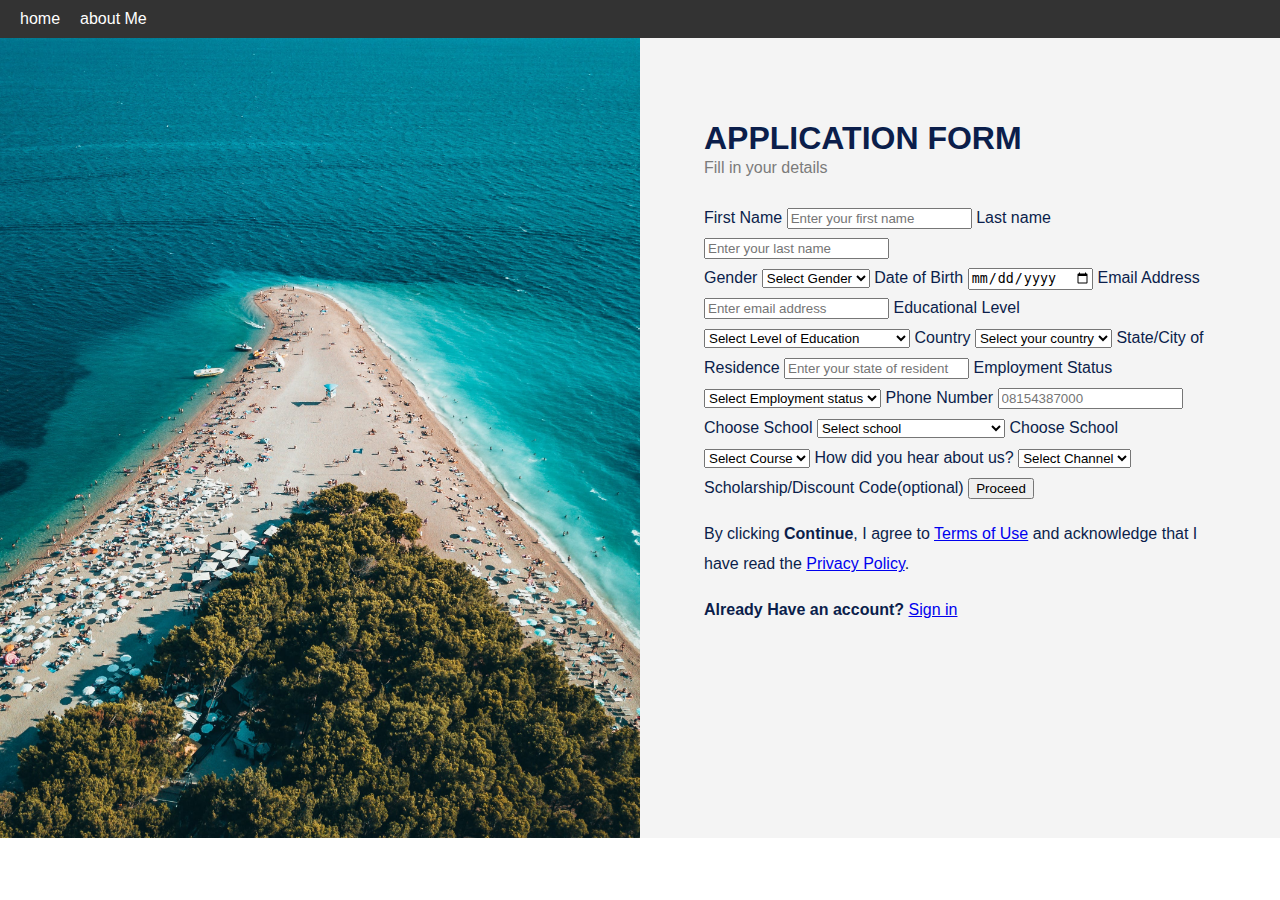
<file: index.html>
<!DOCTYPE html>
<html lang="en">
  <head>
    <meta charset="UTF-8" />
    <meta name="viewport" content="width=device-width, initial-scale=1.0" />
    <title>
      Unlock your potential with Altschool Africa sign up now
      portal.altschoolafrica.com
    </title>
    <link href="./asset/styles/stylesheet.css" rel="stylesheet" />
  </head>
  <body>
    <div class="header">
      <nav class="nav">
        <a href="">home</a>
        <a href="./aboutme/">about Me</a>
      </nav>
    </div>
    <div class="mainpage">
      <img src="./asset/image/image_2.jpg" alt="AltschoolCreative" />
      <main class="mainbody">
        <h1 id="Mainheader">APPLICATION FORM</h1>
        <p id="subheader1">Fill in your details</p>
        <form id="signupform" class="forms">
          <div class="formparam">
            <label for="firstName">First Name</label>
            <input
              type="text"
              id="firstName"
              placeholder="Enter your first name"
            />
            <label for="lastName">Last name</label>
            <input
              type="text"
              id="lastName"
              placeholder="Enter your last name"
            />
          </div>
          <label for="gender">Gender</label>
          <select id="gender" name="gender">
            <option disabled selected>Select Gender</option>
            <option>Male</option>
            <option>Female</option>
          </select>
          <label for="dateofbirth">Date of Birth</label>
          <input id="dateofbirth" type="date" />
          <label for="emailaddress">Email Address</label>
          <input
            id="emailaddress"
            type="email"
            placeholder="Enter email address"
          />
          <label for="EducationalLevel">Educational Level</label>
          <select id="Educational Level" name="Educational Level">
            <option disabled selected>Select Level of Education</option>
            <option>Bsc</option>
            <option>Msc</option>
            <option>Diploma</option>
            <option>Doctorate (Phd)</option>
            <option>High School/Secondary School</option>
            <option>Undergraduate</option>
            <option>Junior / Middle School</option>
            <option>Post Graudate</option>
          </select>
          <label for="Country">Country</label>
          <select id="Country" name="Country">
            <option disabled selected>Select your country</option>
            <option>Nigeria</option>
            <option>ghana</option>
          </select>
          <label for="stateofresident">State/City of Residence</label>
          <input
            id="stateofresident"
            type="text"
            placeholder="Enter your state of resident"
          />
          <label for="employmentstatus">Employment Status</label>
          <select id="employmentstatus" name="employmentstatus">
            <option disabled selected>Select Employment status</option>
            <option>Employed</option>
            <option>un-Employed</option>
            <option>selfemployed</option>
          </select>
          <label>Phone Number</label>
          <input type="tel" placeholder="08154387000" />
          <label for="chooseschool">Choose School</label>
          <select id="chooseschool" name="chooseschool">
            <option disabled selected>Select school</option>
            <option>School of creative Economy</option>
            <option>School of Business</option>
          </select>
          <label for="chooseschool">Choose School</label>
          <select id="chooseschool" name="chooseschool">
            <option disabled selected>Select Course</option>
            <option>No Data</option>
          </select>
          <label for="Channel">How did you hear about us?</label>
          <select id="Channel" name="Channel">
            <option disabled selected>Select Channel</option>
            <option>Facebook</option>
            <option>Twitter</option>
            <option>other</option>
          </select>
          <label>Scholarship/Discount Code(optional)</label>
          <button type="submit">Proceed</button>
        </form>
        <p id="subfooter1">
          By clicking <strong>Continue</strong>, I agree to
          <a href="./Term_of_use/" target="_blank">Terms of Use</a> and
          acknowledge that I have read the
          <a href="./Privacy_Policy/" target="_blank">Privacy Policy</a>.
        </p>
        <p id="subfooter2">
          <strong>Already Have an account?</strong>
          <a href="./Sign_In/" target="_blank">Sign in</a>
        </p>
      </main>
    </div>
  </body>
</html>
</file>
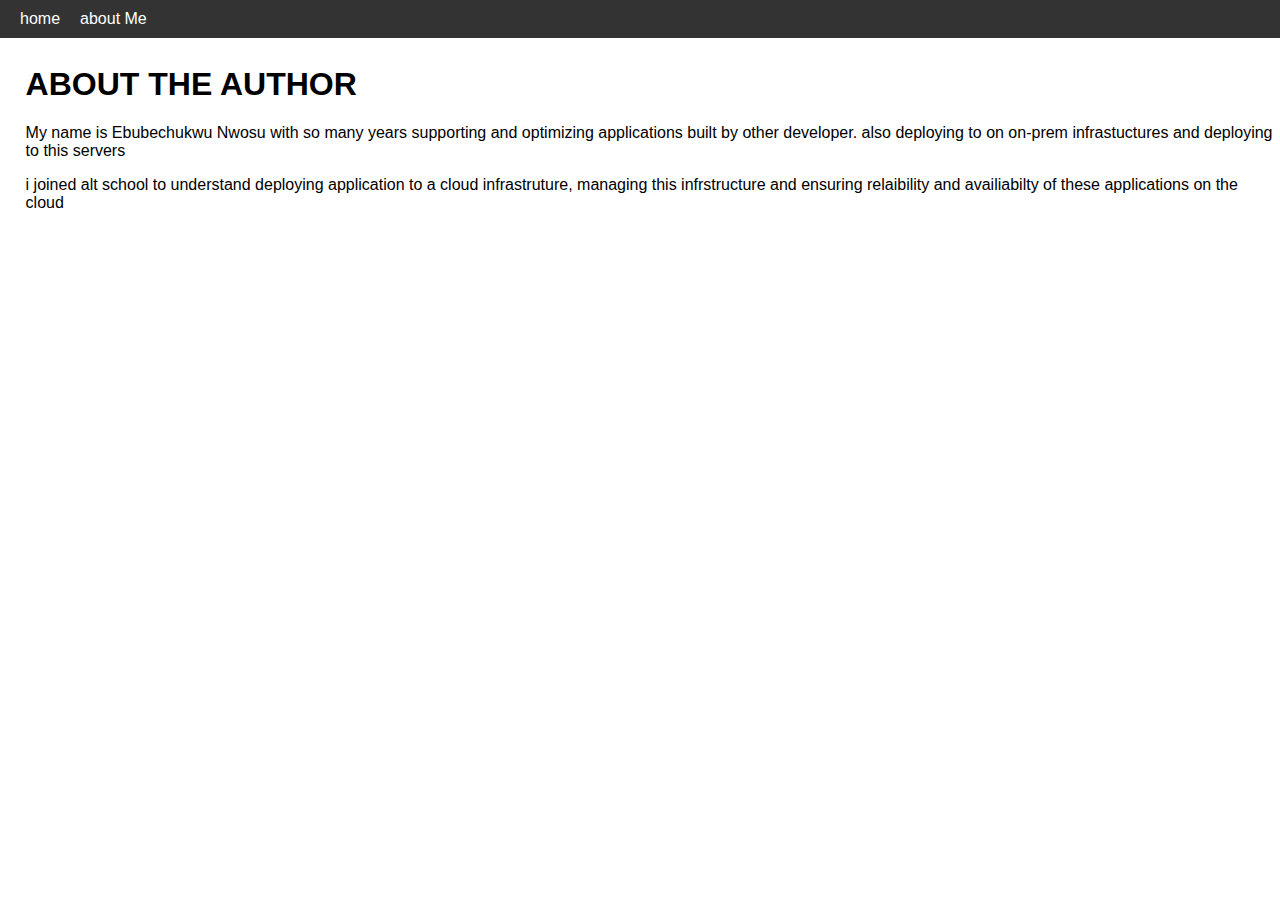
<file: aboutme/index.html>
<!DOCTYPE html>
<html lang="en">
<head>
    <meta charset="UTF-8">
    <meta name="viewport" content="width=device-width, initial-scale=1.0">
    <title>Document</title>
    <link href="../asset/styles/stylesheet.css" rel="stylesheet" />
</head>
<body>
    <div class="header">
        <nav class="nav">
          <a href="../index.html">home</a>
          <a href="./asset/aboutme/">about Me</a>
        </nav>
    </div>
    <div class="Article">
        <h1>
            ABOUT THE AUTHOR
        </h1>
        <article>
        <P id="paragraph1">
            My name is Ebubechukwu Nwosu with so many years supporting and optimizing applications built by other developer. 
            also deploying to on on-prem infrastuctures and deploying to this servers 
        </P>
        <p id="paragraph2">
            i joined alt school to understand deploying application to a cloud infrastruture, managing this infrstructure and ensuring relaibility and availiabilty of these applications 
            on the cloud
        </p>
        </article>
    </div>
</body>
</html>
</file>
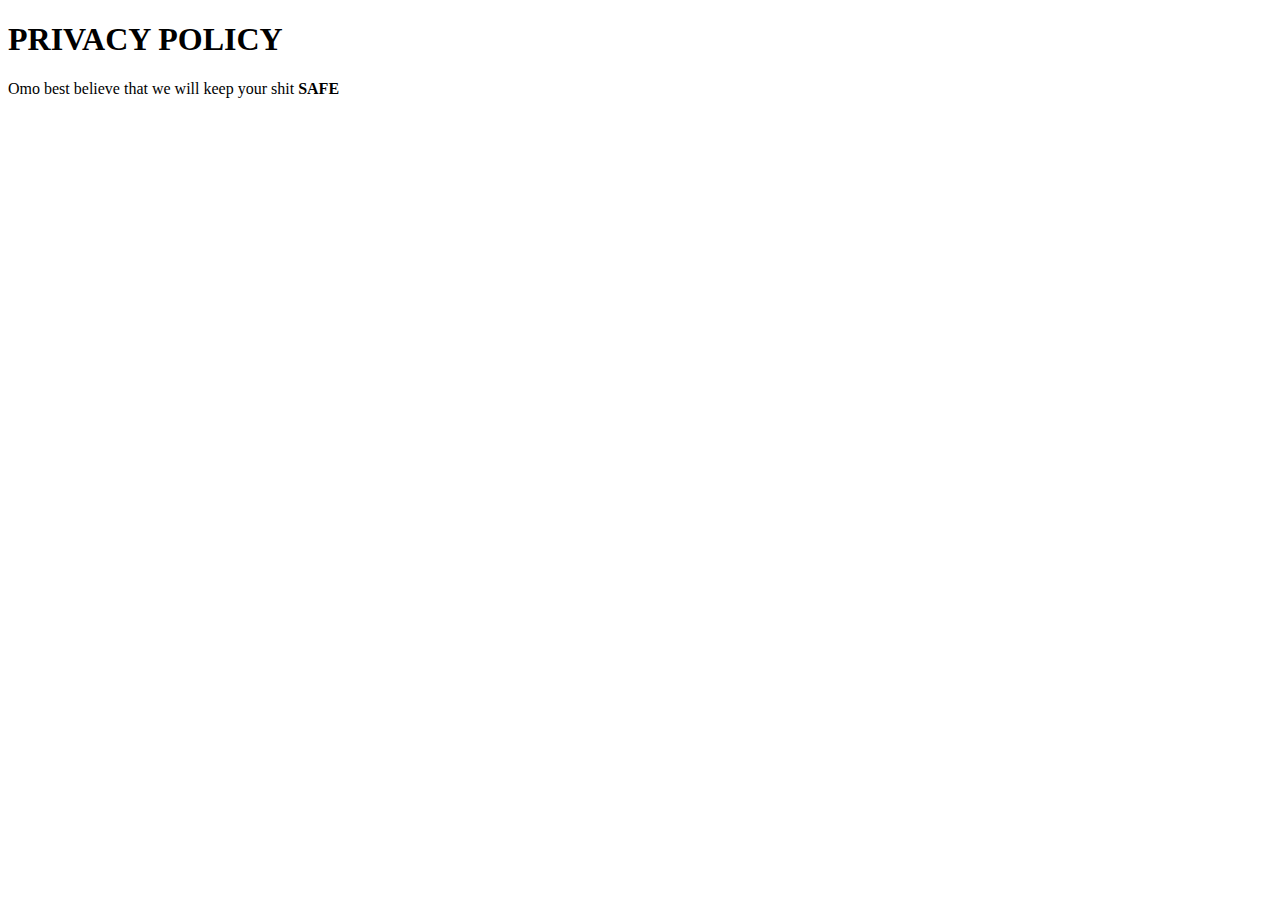
<file: Privacy_Policy/index.html>
<!DOCTYPE html>
<html lang="en">
<head>
    <meta charset="UTF-8">
    <meta name="viewport" content="width=device-width, initial-scale=1.0">
    <title>PRIVACY POLICY</title>
</head>
<body>
    <H1>PRIVACY POLICY</H1>
    <P>Omo best believe that we will keep your shit <strong>SAFE</strong></P>
</body>
</html>
</file>
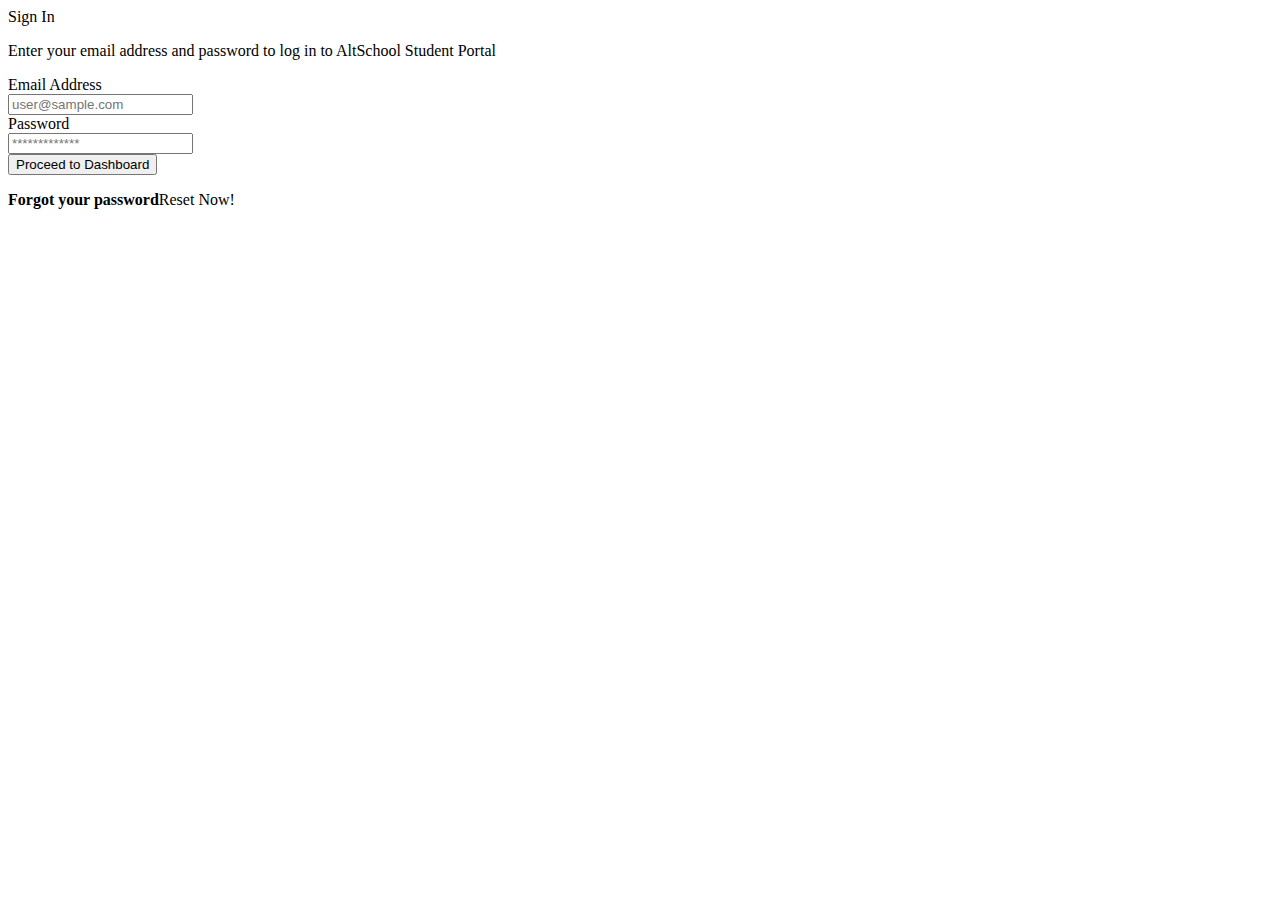
<file: Sign_In/index.html>
<!DOCTYPE html>
<html lang="en">
<head>
    <meta charset="UTF-8">
    <meta name="viewport" content="width=device-width, initial-scale=1.0">
    <title>Welcome back to Altschool</title>
    <link href=""/>
</head>
<body>
    <hi>Sign In</hi>
    <p>Enter your email address and password to log in to 
       AltSchool Student Portal
    </p>
    <form>
     <label>Email Address</label>
     <br/>
     <input type="text" placeholder="user@sample.com"/>
     <br/>
     <label>Password</label>
     <br/>
     <input type="text" placeholder="*************"/>
     <br/>
     <button type = "submit">Proceed to Dashboard</button>
    </form>
    <p><strong>Forgot your password</strong><a href="" target = "_blank"></a>Reset Now!</p>
</body>
</html>
</file>
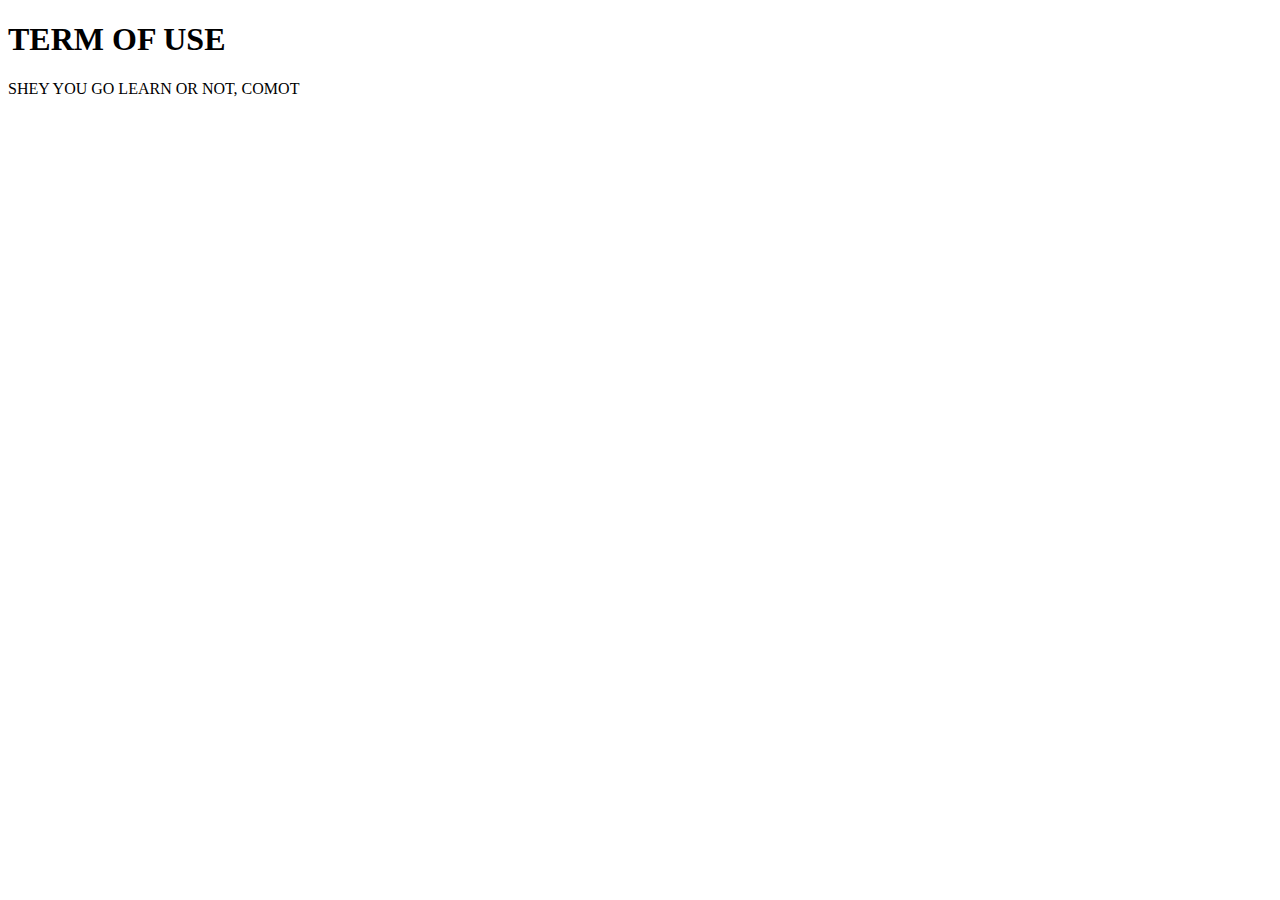
<file: Term_of_use/index.html>
<!DOCTYPE html>
<html lang="en">
<head>
    <meta charset="UTF-8">
    <meta name="viewport" content="width=device-width, initial-scale=1.0">
    <title>Term of Use</title>
</head>
<body>
   <h1>TERM OF USE</h1> 
   <P>SHEY YOU GO LEARN OR NOT, COMOT</P>
</body>
</html>
</file>
<file: asset/styles/stylesheet.css>
body {
    margin: 0;
    font-family: Arial, sans-serif;
    display: flex;
    flex-direction: column;
}

.header {
    display: flex;
    justify-content: space-between;
    align-items: center;
    padding: 10px;
    background-color: #333;
    color: #fff;
}

.nav {
    display: flex;
}

.nav a {
    margin: 0 10px;
    text-decoration: none;
    color: #fff;
}

.mainpage {
    display: grid;
    grid-template-columns: 1fr 1fr; /* Two columns: 1/3 for the form, 2/3 for the image */
    box-sizing: content-box;
    background-color: #f4f4f4;
    margin: 0;
}

img {   
    width:100%;
    height: auto;
}

.mainbody {
    margin: 10%;
    font-size: 1rem;
    font-family: AlmarenaDisplayBold, sans-serif;
    color: rgb(11, 30, 75);
    line-height: 30px;
    margin-bottom: 10px;
    flex-direction: column;
}

#Mainheader {
    font-size: 2rem;
    font-family: AlmarenaDisplayBold, sans-serif;
    color: rgb(11, 30, 75);
    line-height: 30px;
    margin-bottom: 5px;
}

#subheader1{
    font-size: 1rem;
    font-family: AlmarenaDisplayLight, sans-serif;
    color: rgb(123, 123, 123);
    line-height: 20px;
    margin-bottom: 25px;
    margin-top: 0;
}

.Article{
    font-size: 1rem;
    font-family: AlmarenaDisplayLight, sans-serif;
    color: black;
    margin-top: 0.5%;
    margin-left: 2%;
}
</file>
